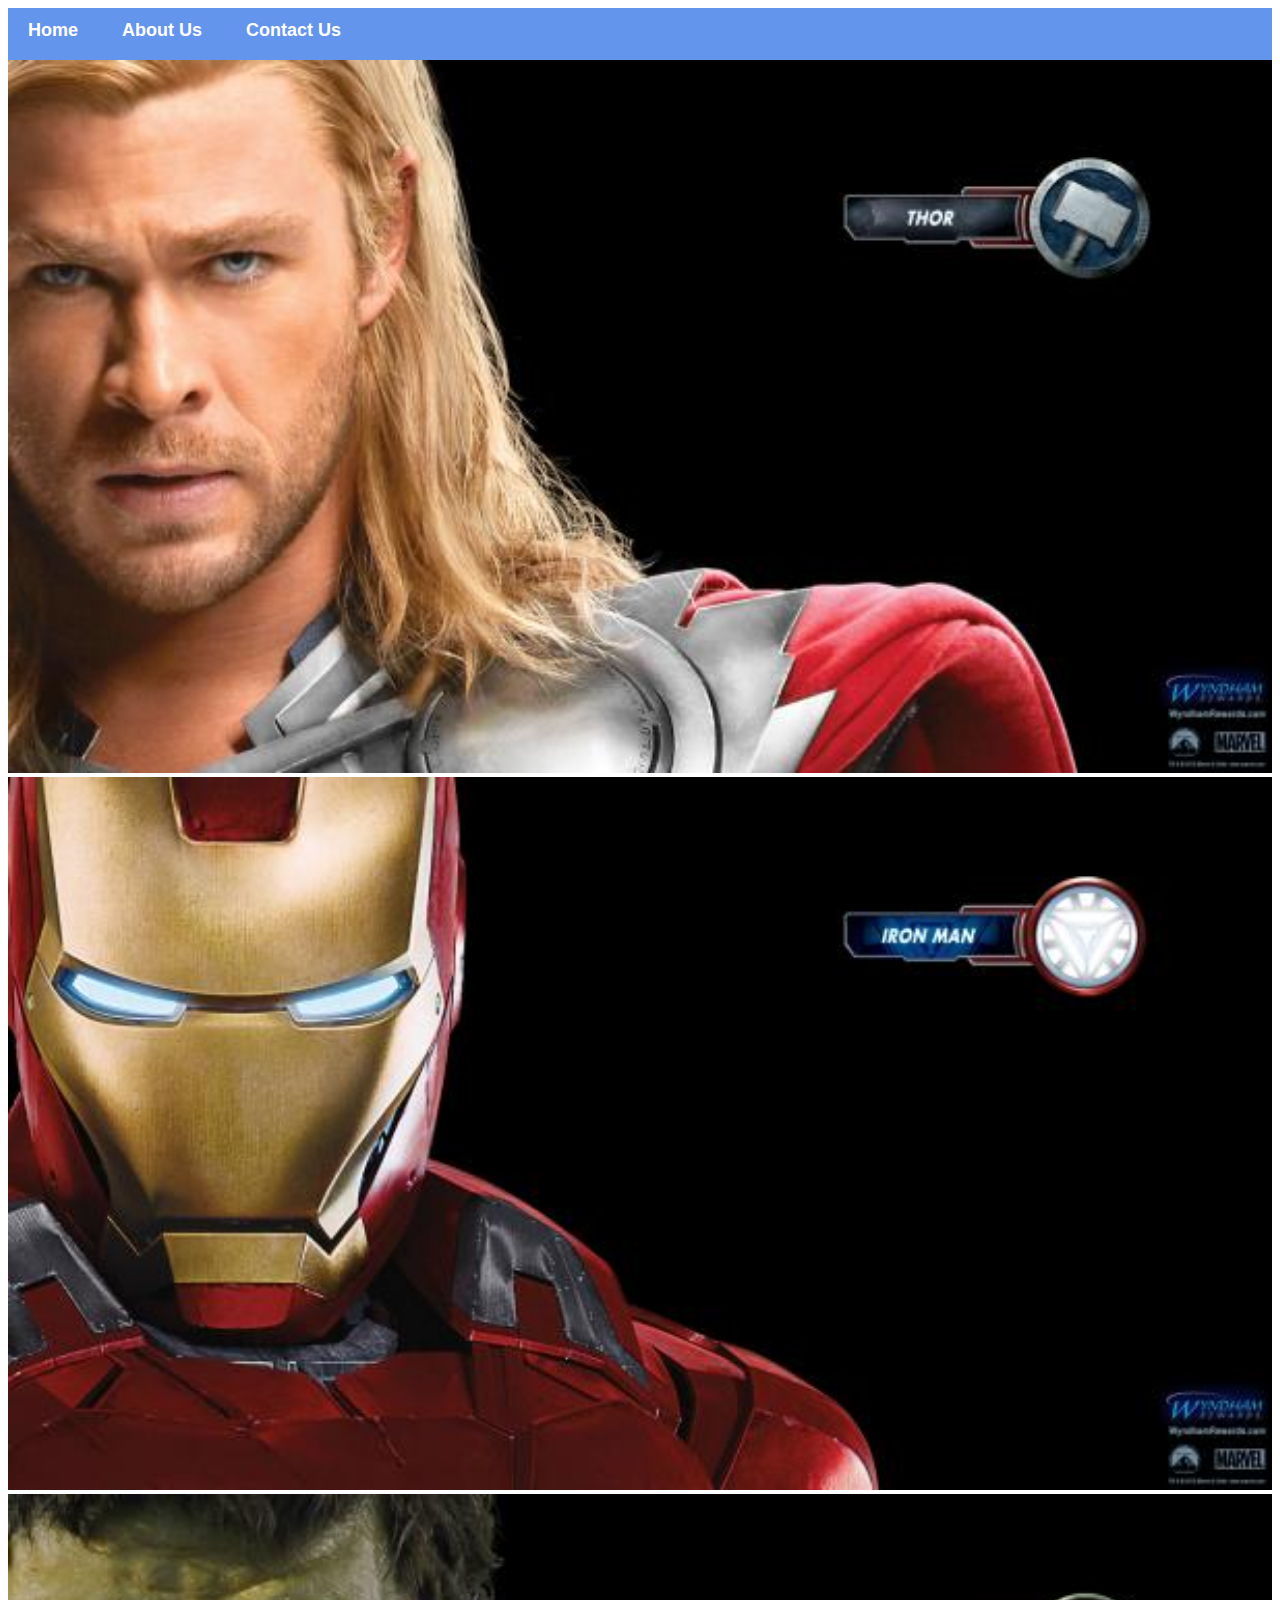
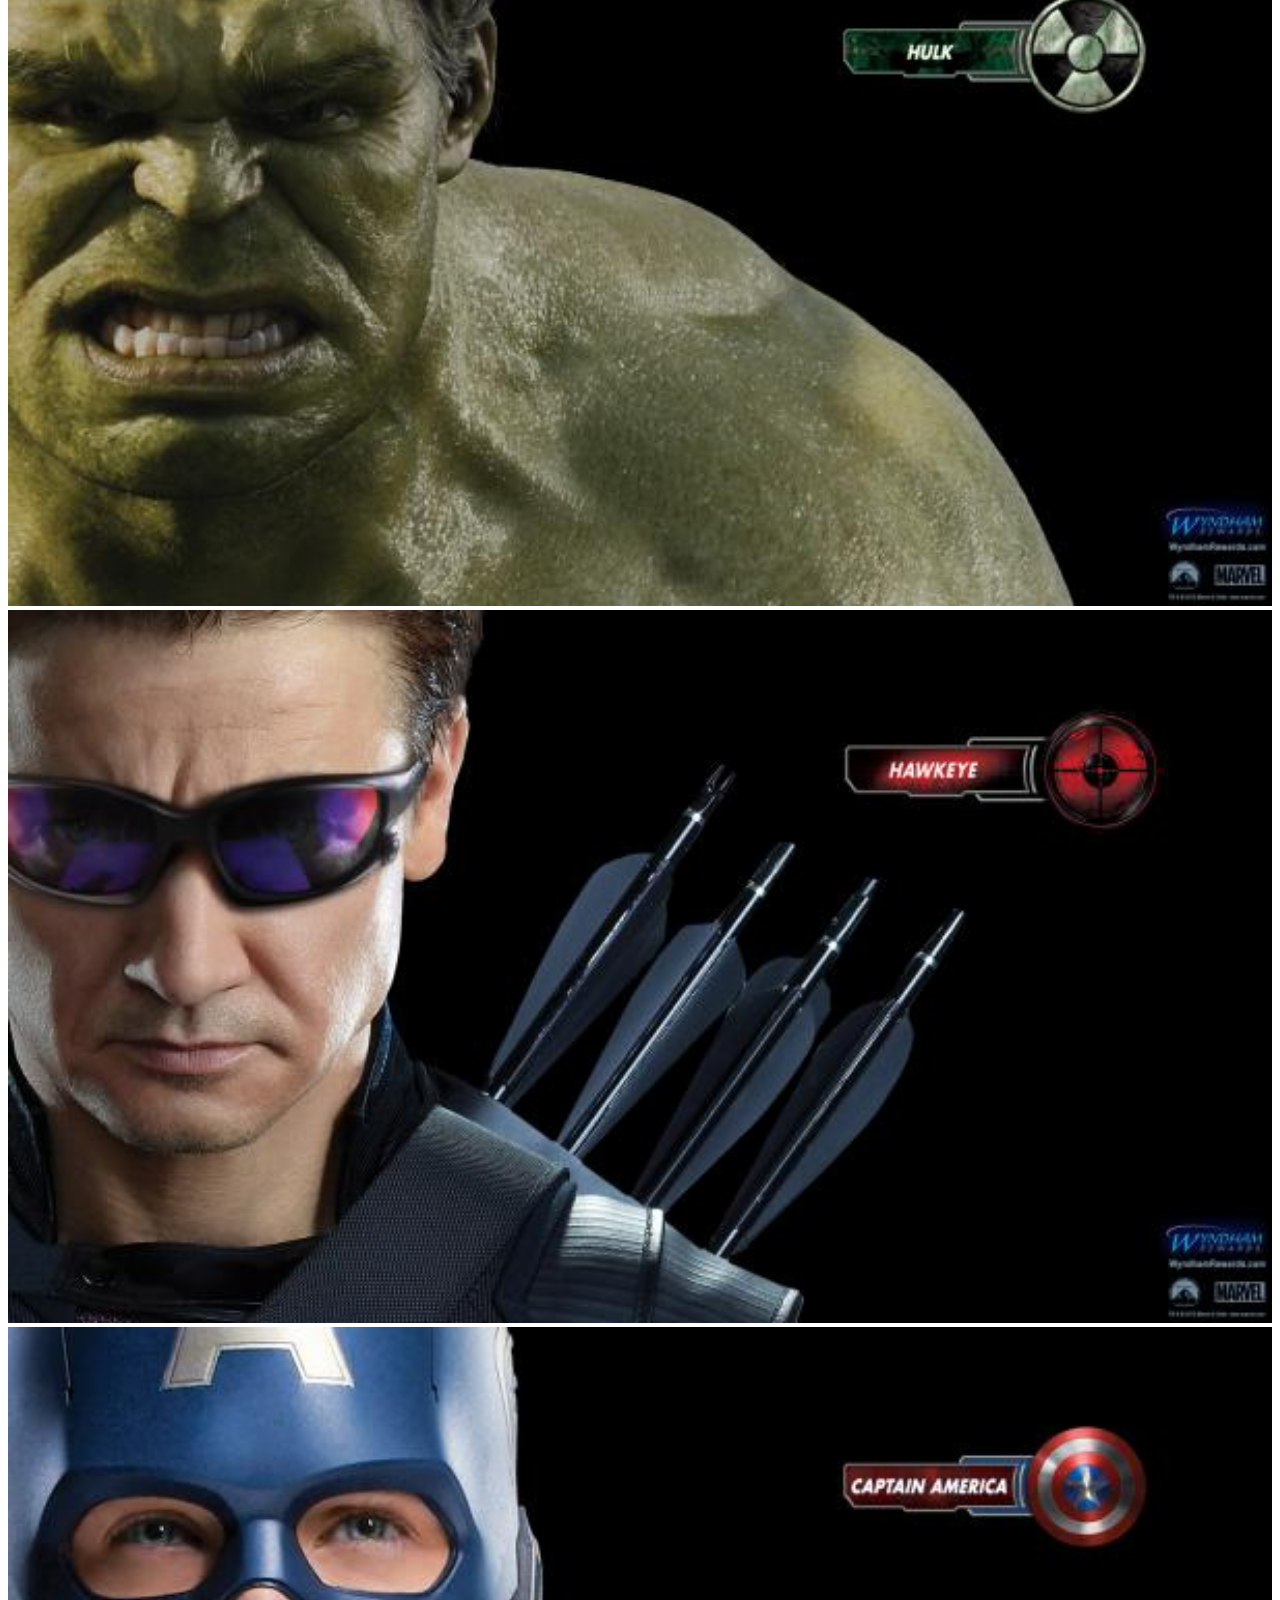
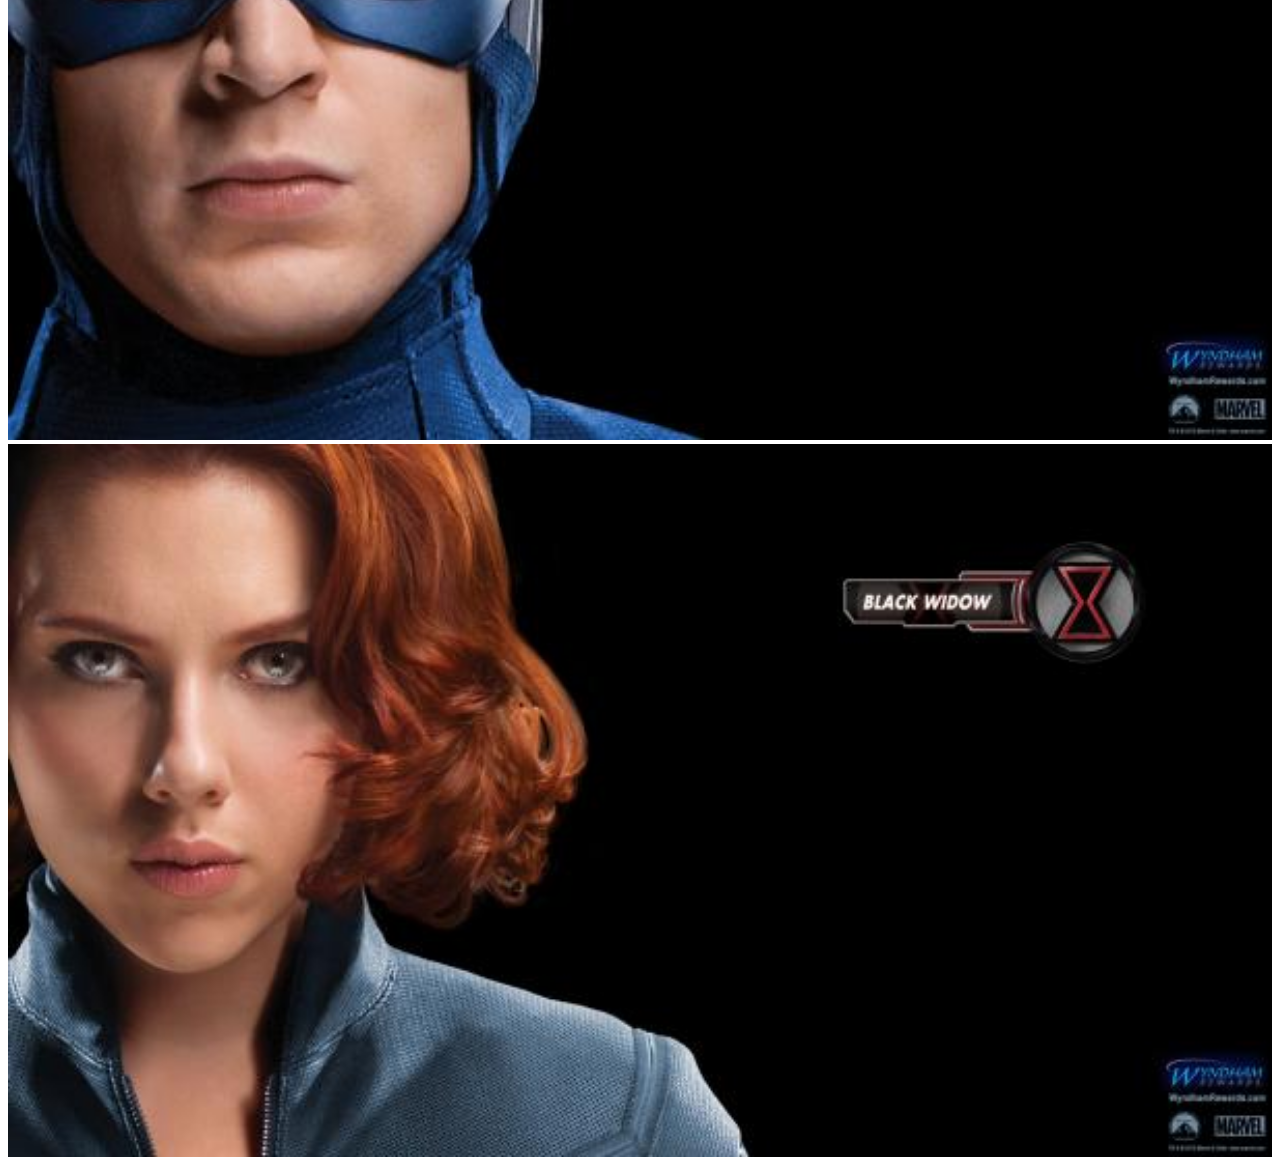
<file: index.html>
<!DOCTYPE html>
<html>
    <head>
    <link rel="stylesheet" href="style.css">
    </head>
    <body>
        <div id="menu">
            <a href="index.html">Home</a>
            <a href="about.html">About Us</a>
            <a href="contact.html">Contact Us</a>
        </div>
        <div class="gallery">
            <a href="avenger-1.html"><img src="images/avengers_01.jpg"/></a>
            <a href="avenger-2.html"><img src="images/avengers_02.jpg"/></a>
            <a href="avenger-3.html"><img src="images/avengers_03.jpg"/></a>
            <a href="avenger-4.html"><img src="images/avengers_04.jpg"/></a>
            <a href="avenger-5.html"><img src="images/avengers_05.jpg"/></a>
            <a href="avenger-6.html"><img src="images/avengers_06.jpg"/></a> 
        </div>
    </body>
</html>
</file>
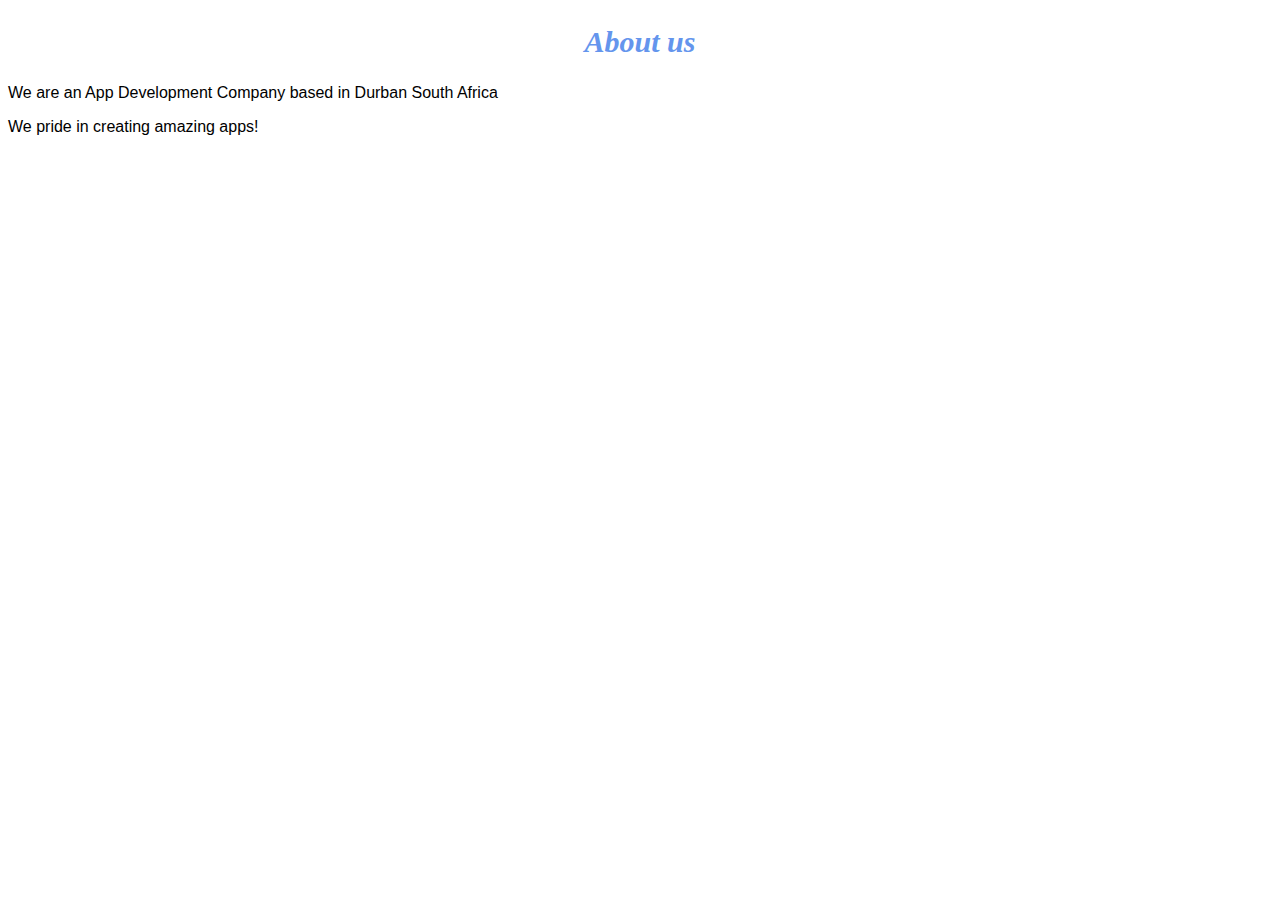
<file: about.html>
<!DOCTYPE html>
<html>
    <head>
    <link rel="stylesheet" href="style.css">
    </head>
    <body>
        <h2>About us</h2>
        <p>We are an App Development Company based in Durban South Africa</p>
        <p>We pride in creating amazing apps!</p>
        
    </body>
</html>
</file>
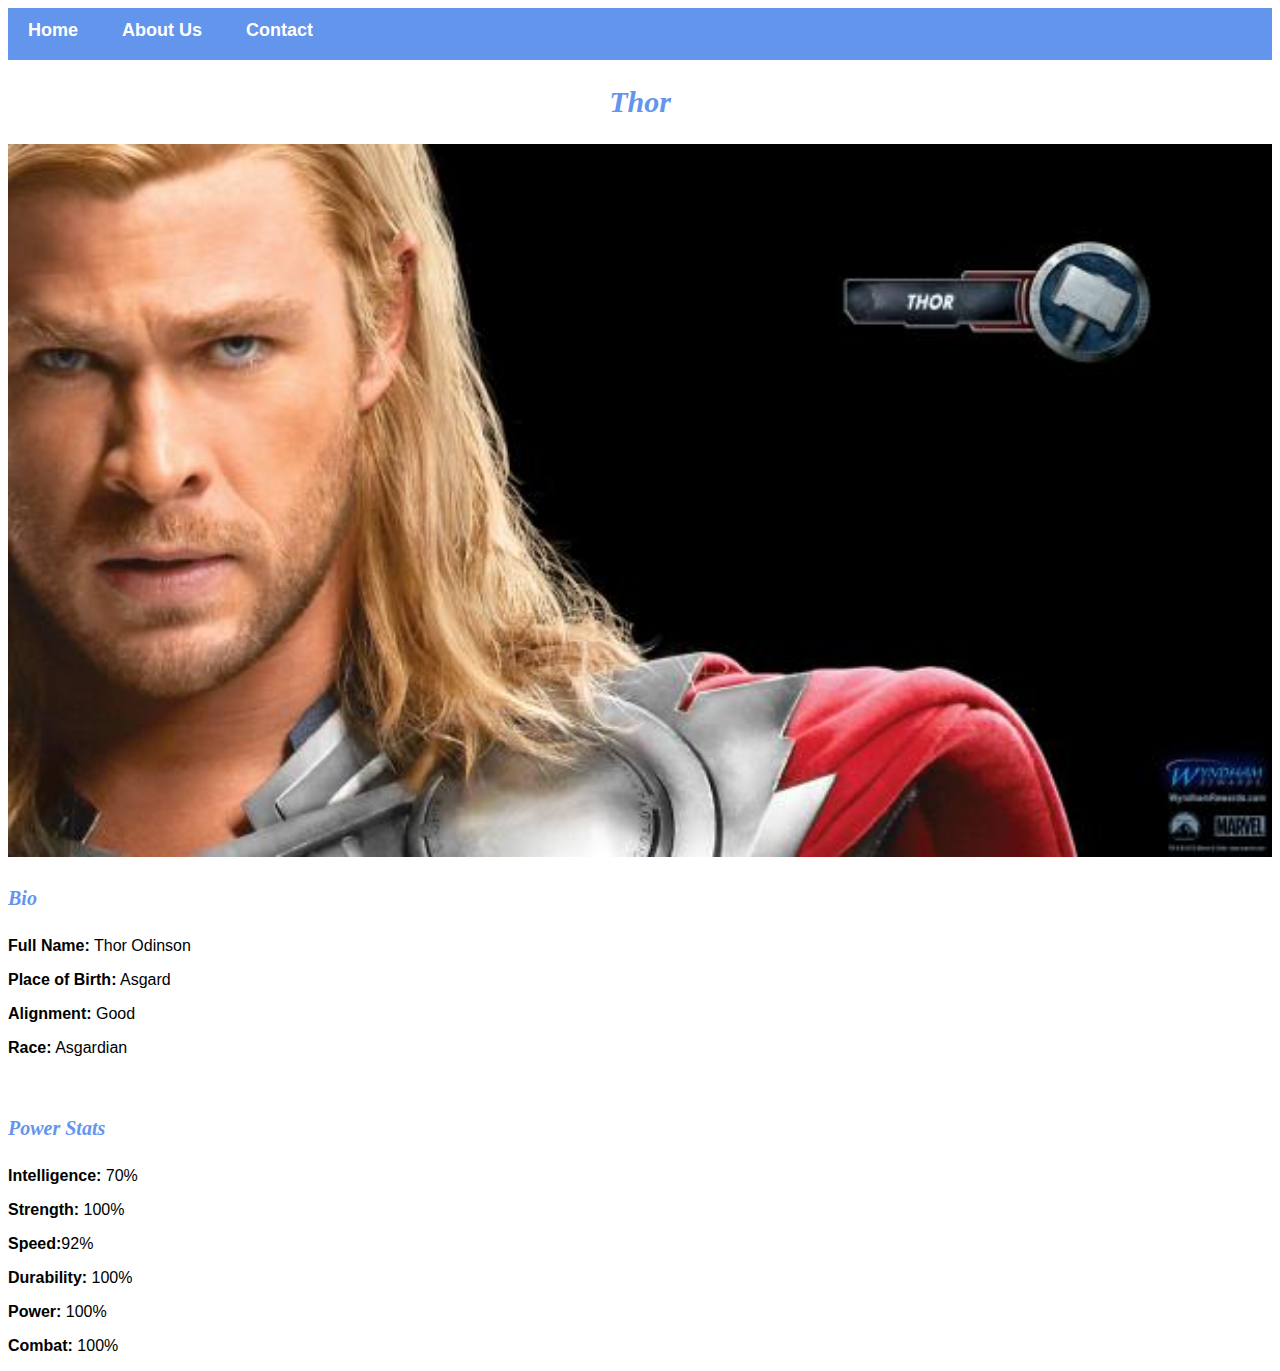
<file: avenger-1.html>
<!DOCTYPE html>
<html>
    <head>
    <link rel="stylesheet" href="style.css">
    </head>
    <body>
         <div id="menu">
            <a href="index.html">Home</a>
            <a href="about.html">About Us</a>
            <a href="contact.html">Contact</a>
        </div>
        <h2>Thor</h2>
        <div class="gallery">
            <img src="images/avengers_01.jpg"/>
        </div>
        <h4>Bio</h4>
        <p><b>Full Name:</b> Thor Odinson</p>
        <p><b>Place of Birth:</b> Asgard</p>
        <p><b>Alignment:</b> Good</p>
        <p><b>Race:</b> Asgardian</p>
        <br/>
        <h4>Power Stats</h4>
        <p><b>Intelligence:</b> 70%</p>
        <p><b>Strength:</b> 100%</p>
        <p><b>Speed:</b>92%</p>
        <p><b>Durability:</b> 100%</p>
        <p><b>Power:</b> 100%</p>
        <p><b>Combat:</b> 100%</p>
    </body>
</html>
</file>
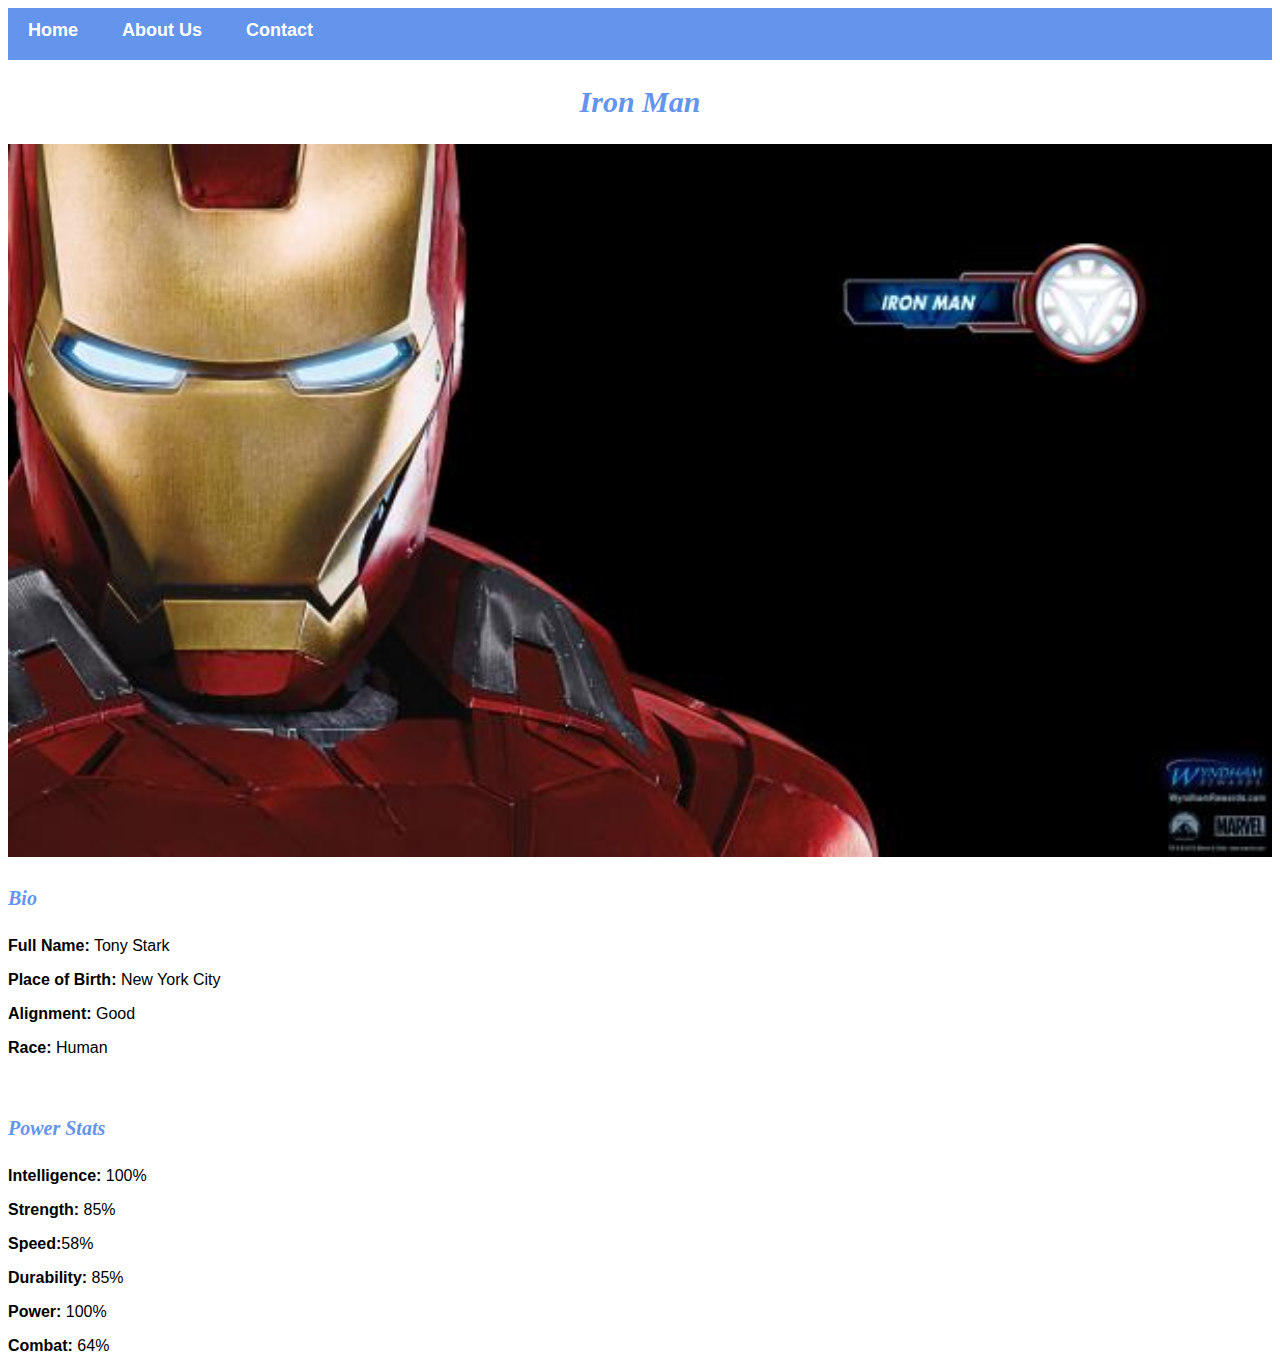
<file: avenger-2.html>
<!DOCTYPE html>
<html>
    <head>
    <link rel="stylesheet" href="style.css">
    </head>
    <body>
         <div id="menu">
            <a href="index.html">Home</a>
            <a href="about.html">About Us</a>
            <a href="contact.html">Contact</a>
        </div>
        <h2>Iron Man</h2>
        <div class="gallery">
            <img src="images/avengers_02.jpg"/>
        </div>
        <h4>Bio</h4>
        <p><b>Full Name:</b> Tony Stark</p>
        <p><b>Place of Birth:</b> New York City</p>
        <p><b>Alignment:</b> Good</p>
        <p><b>Race:</b> Human</p>
        <br/>
        <h4>Power Stats</h4>
        <p><b>Intelligence:</b> 100%</p>
        <p><b>Strength:</b> 85%</p>
        <p><b>Speed:</b>58%</p>
        <p><b>Durability:</b> 85%</p>
        <p><b>Power:</b> 100%</p>
        <p><b>Combat:</b> 64%</p>
    </body>
</html>
</file>
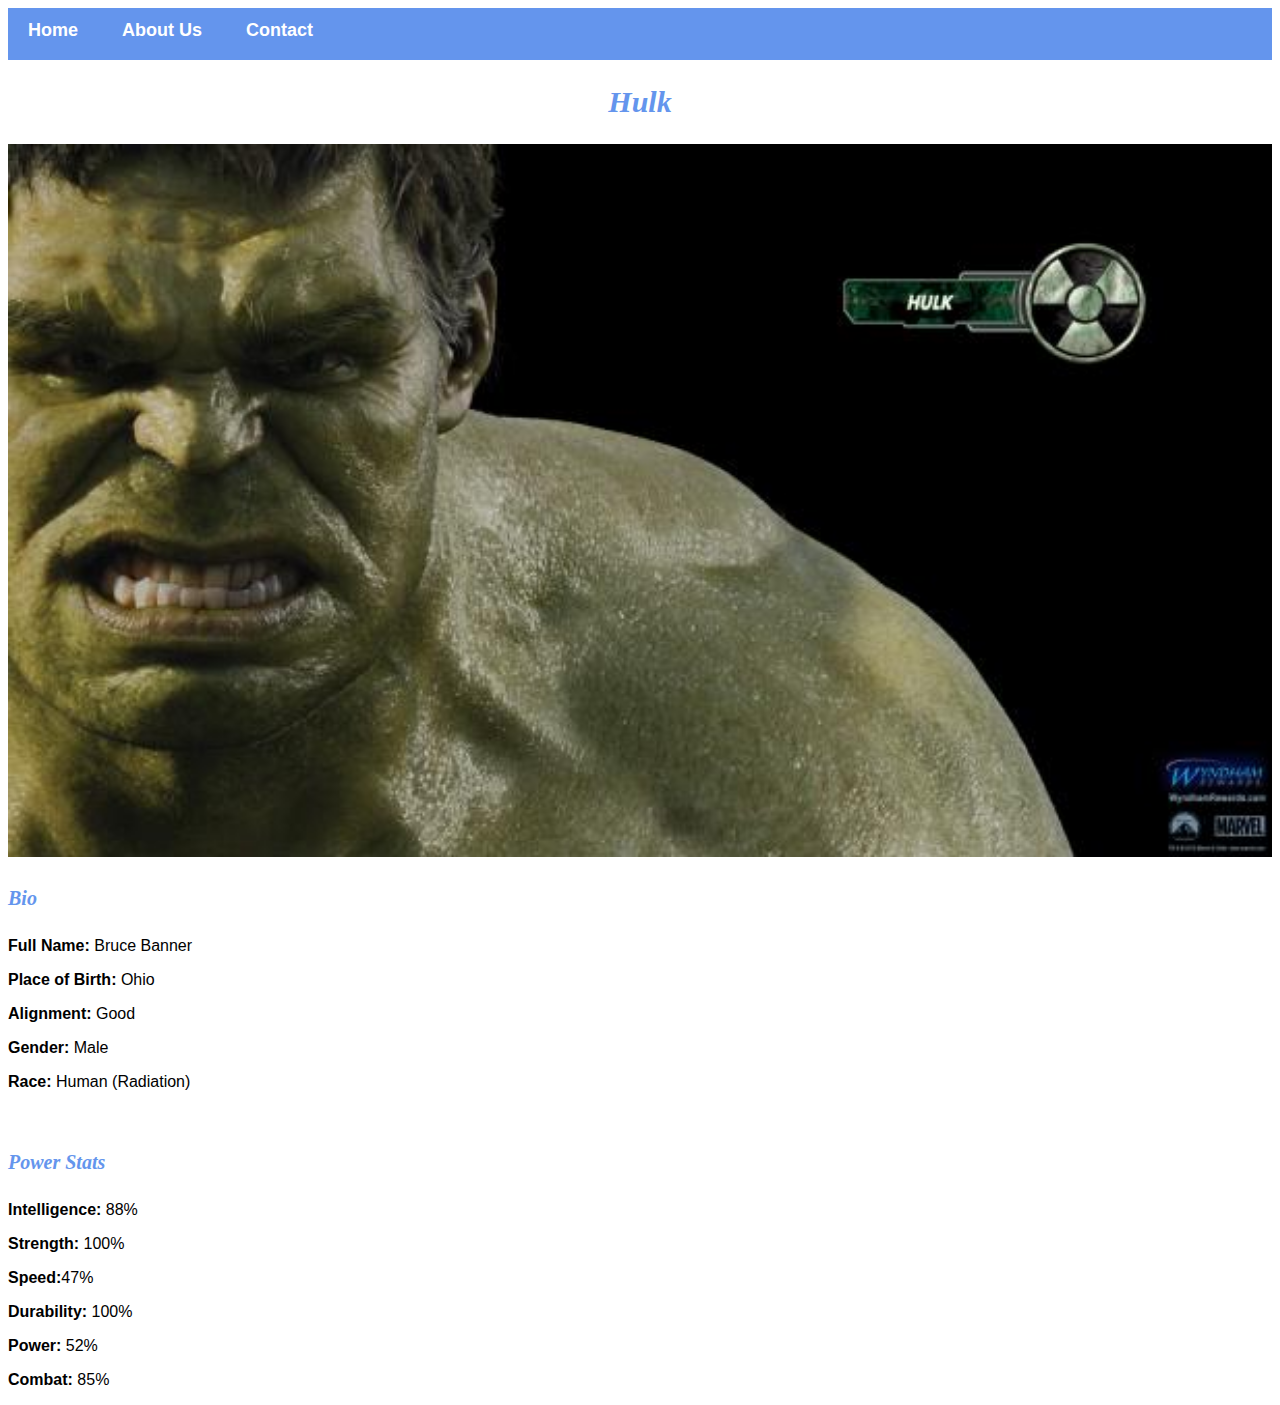
<file: avenger-3.html>
<!DOCTYPE html>
<html>
    <head>
    <link rel="stylesheet" href="style.css">
    </head>
    <body>
         <div id="menu">
            <a href="index.html">Home</a>
            <a href="about.html">About Us</a>
            <a href="contact.html">Contact</a>
        </div>
        <h2>Hulk</h2>
        <div class="gallery">
            <img src="images/avengers_03.jpg"/>
        </div>
        <h4>Bio</h4>
        <p><b>Full Name:</b> Bruce Banner</p>
        <p><b>Place of Birth:</b> Ohio</p>
        <p><b>Alignment:</b> Good</p>
        <p><b>Gender:</b> Male</p>
        <p><b>Race:</b> Human (Radiation)</p>
        <br/>
        <h4>Power Stats</h4>
        <p><b>Intelligence:</b> 88%</p>
        <p><b>Strength:</b> 100%</p>
        <p><b>Speed:</b>47%</p>
        <p><b>Durability:</b> 100%</p>
        <p><b>Power:</b> 52%</p>
        <p><b>Combat:</b> 85%</p>
    </body>
</html>
</file>
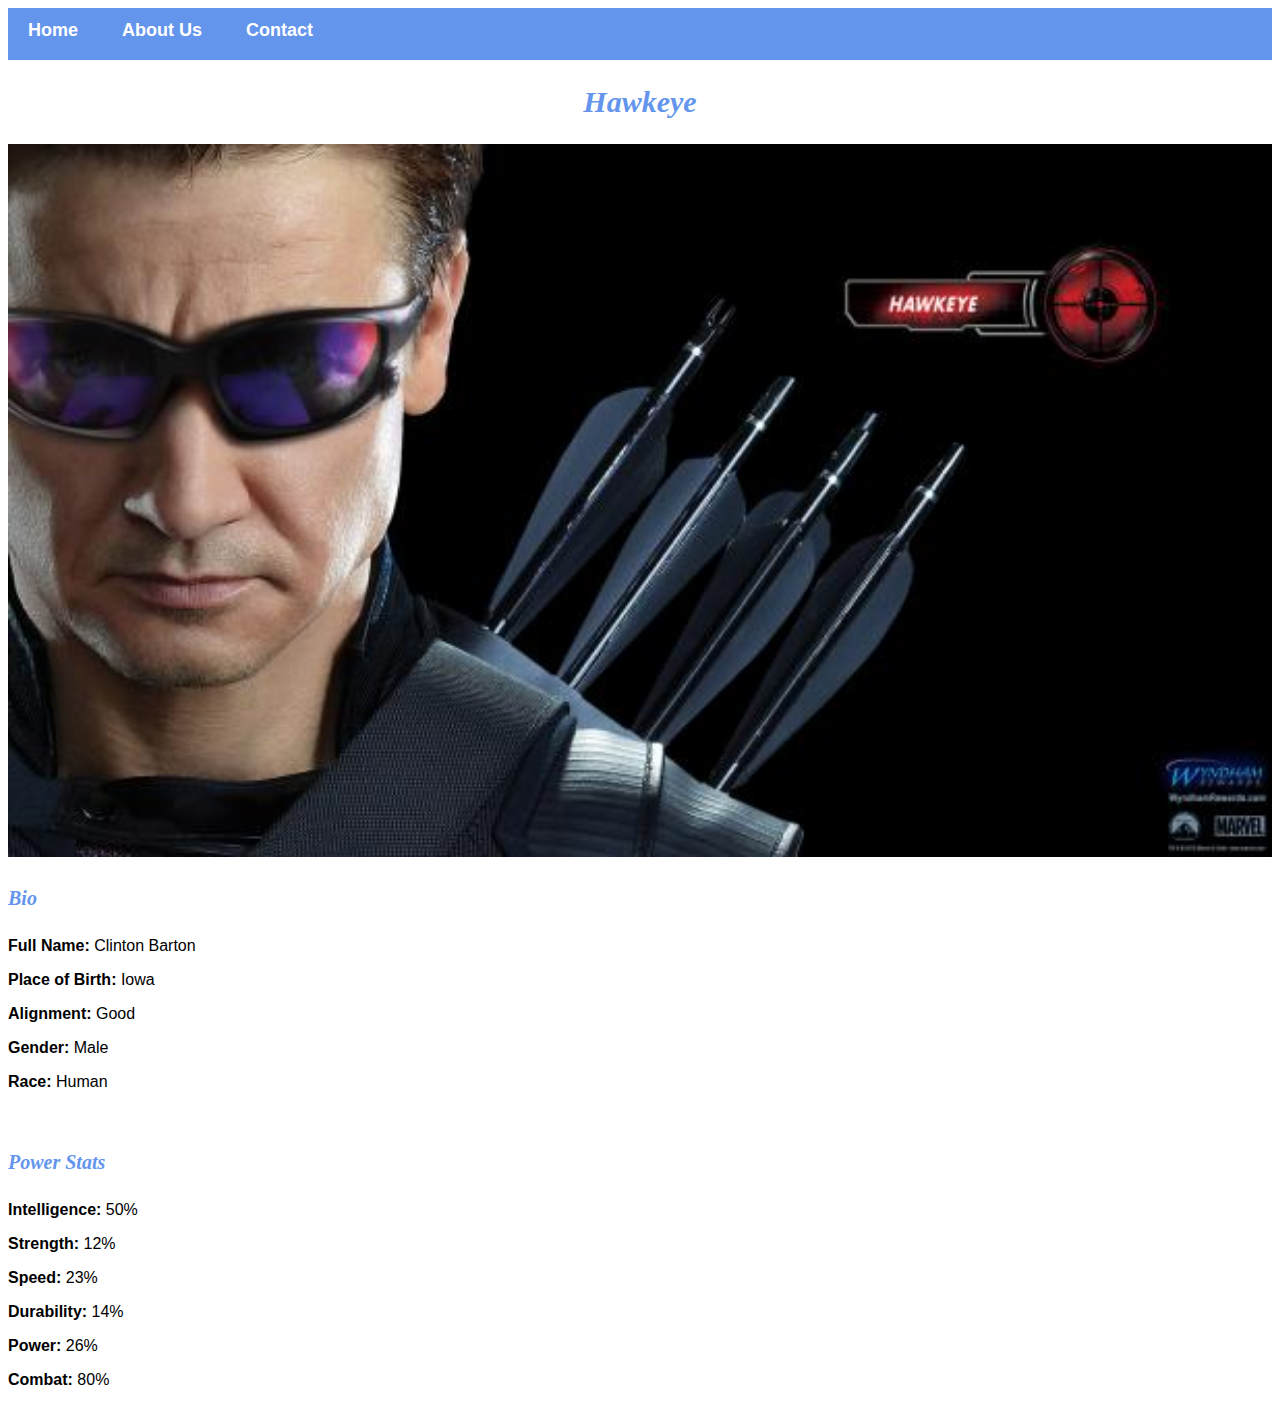
<file: avenger-4.html>
<!DOCTYPE html>
<html>
    <head>
    <link rel="stylesheet" href="style.css">
    </head>
    <body>
         <div id="menu">
            <a href="index.html">Home</a>
            <a href="about.html">About Us</a>
            <a href="contact.html">Contact</a>
        </div>
        <h2>Hawkeye</h2>
        <div class="gallery">
            <img src="images/avengers_04.jpg"/>
        </div>
        <h4>Bio</h4>
        <p><b>Full Name:</b> Clinton Barton</p>
        <p><b>Place of Birth:</b> Iowa</p>
        <p><b>Alignment:</b> Good</p>
        <p><b>Gender:</b> Male</p>
        <p><b>Race:</b> Human</p>
        <br/>
        <h4>Power Stats</h4>
        <p><b>Intelligence:</b> 50%</p>
        <p><b>Strength:</b> 12%</p>
        <p><b>Speed:</b> 23%</p>
        <p><b>Durability:</b> 14%</p>
        <p><b>Power:</b> 26%</p>
        <p><b>Combat:</b> 80%</p>
    </body>
</html>
</file>
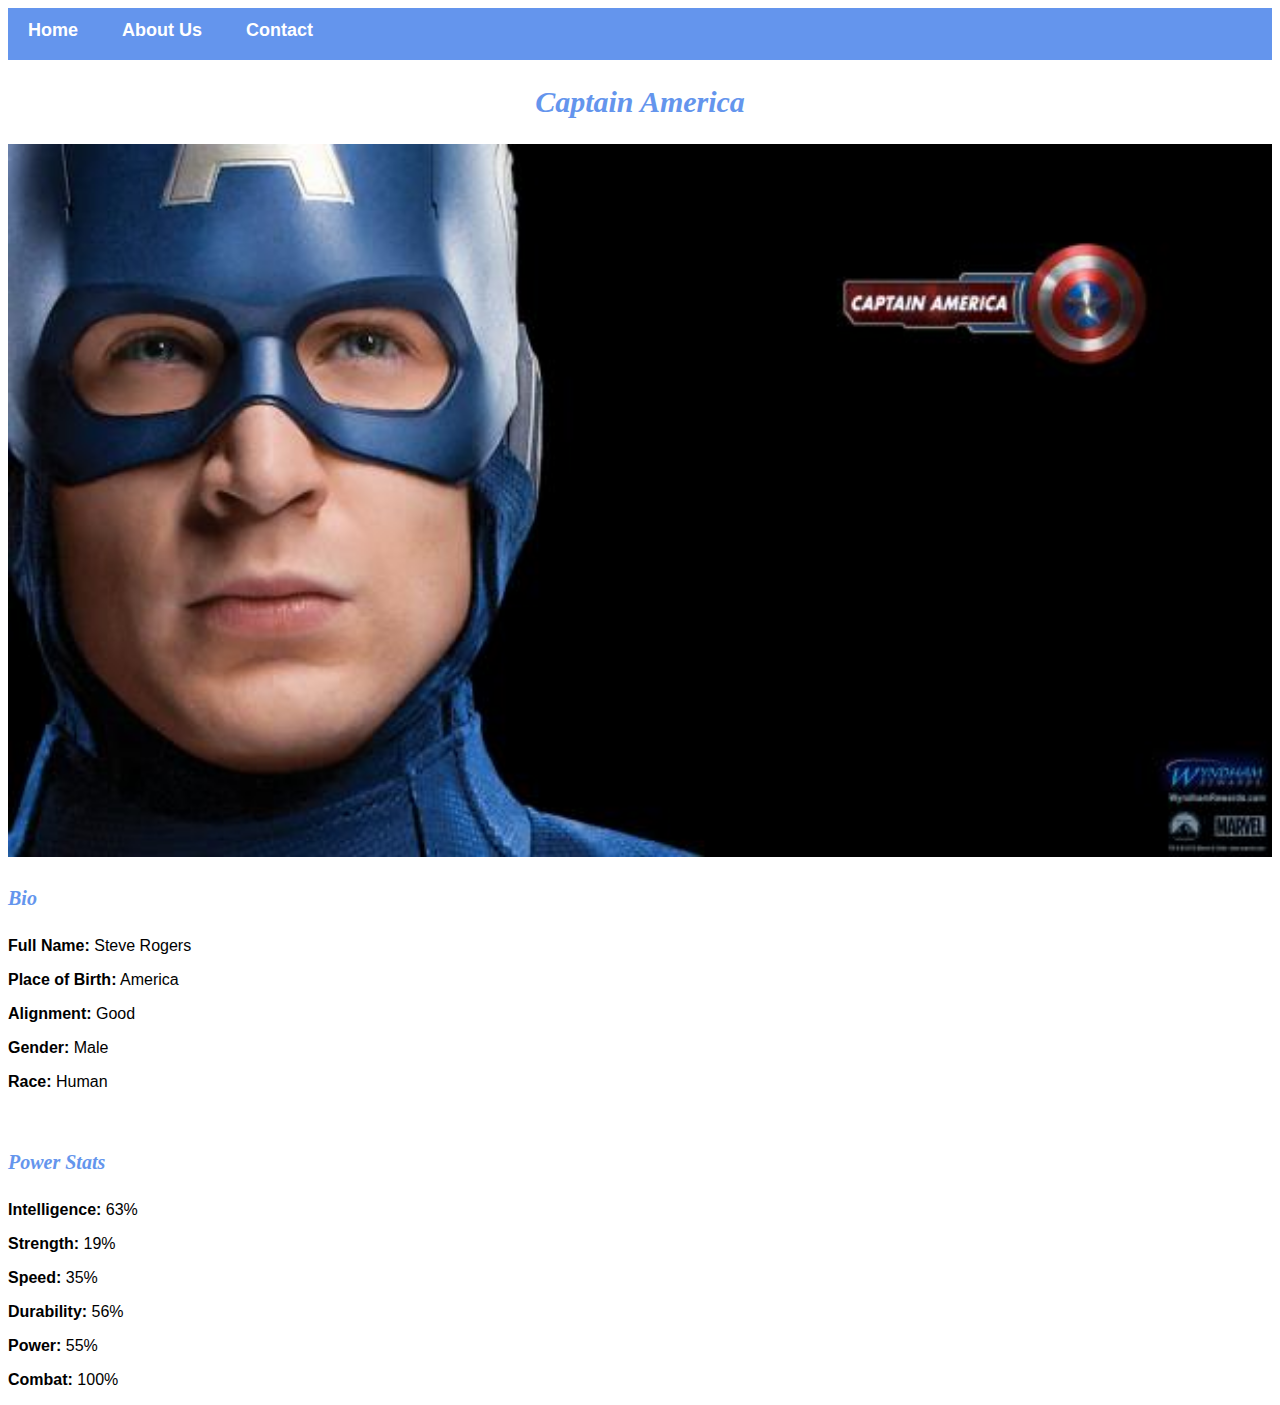
<file: avenger-5.html>
<!DOCTYPE html>
<html>
    <head>
    <link rel="stylesheet" href="style.css">
    </head>
    <body>
         <div id="menu">
            <a href="index.html">Home</a>
            <a href="about.html">About Us</a>
            <a href="contact.html">Contact</a>
        </div>
        <h2>Captain America</h2>
        <div class="gallery">
            <img src="images/avengers_05.jpg"/>
        </div>
        <h4>Bio</h4>
        <p><b>Full Name:</b> Steve Rogers</p>
        <p><b>Place of Birth:</b> America</p>
        <p><b>Alignment:</b> Good</p>
        <p><b>Gender:</b> Male</p>
        <p><b>Race:</b> Human</p>
        <br/>
        <h4>Power Stats</h4>
        <p><b>Intelligence:</b> 63%</p>
        <p><b>Strength:</b> 19%</p>
        <p><b>Speed:</b> 35%</p>
        <p><b>Durability:</b> 56%</p>
        <p><b>Power:</b> 55%</p>
        <p><b>Combat:</b> 100%</p>
    </body>
</html>
</file>
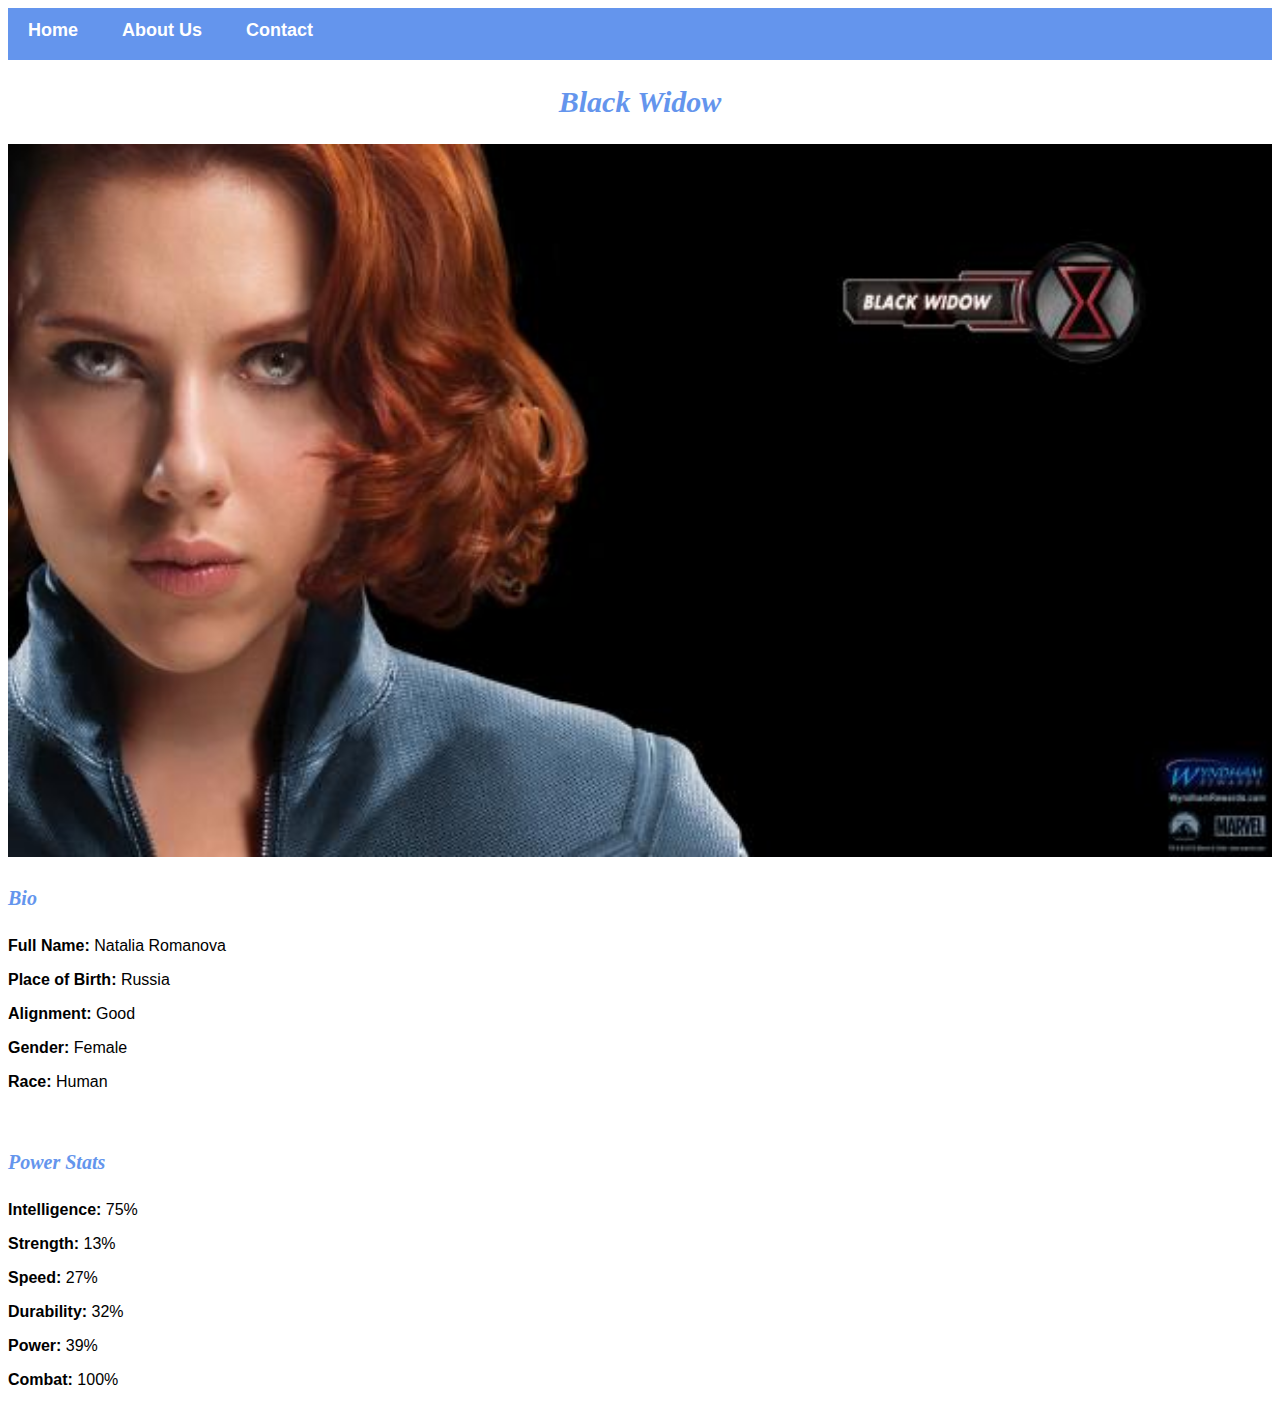
<file: avenger-6.html>
<!DOCTYPE html>
<html>
    <head>
    <link rel="stylesheet" href="style.css">
    </head>
    <body>
         <div id="menu">
            <a href="index.html">Home</a>
            <a href="about.html">About Us</a>
            <a href="contact.html">Contact</a>
        </div>
        <h2>Black Widow</h2>
        <div class="gallery">
            <img src="images/avengers_06.jpg"/>
        </div>
        <h4>Bio</h4>
        <p><b>Full Name:</b> Natalia Romanova</p>
        <p><b>Place of Birth:</b> Russia</p>
        <p><b>Alignment:</b> Good</p>
        <p><b>Gender:</b> Female</p>
        <p><b>Race:</b> Human</p>
        <br/>
        <h4>Power Stats</h4>
        <p><b>Intelligence:</b> 75%</p>
        <p><b>Strength:</b> 13%</p>
        <p><b>Speed:</b> 27%</p>
        <p><b>Durability:</b> 32%</p>
        <p><b>Power:</b> 39%</p>
        <p><b>Combat:</b> 100%</p>
    </body>
</html>
</file>
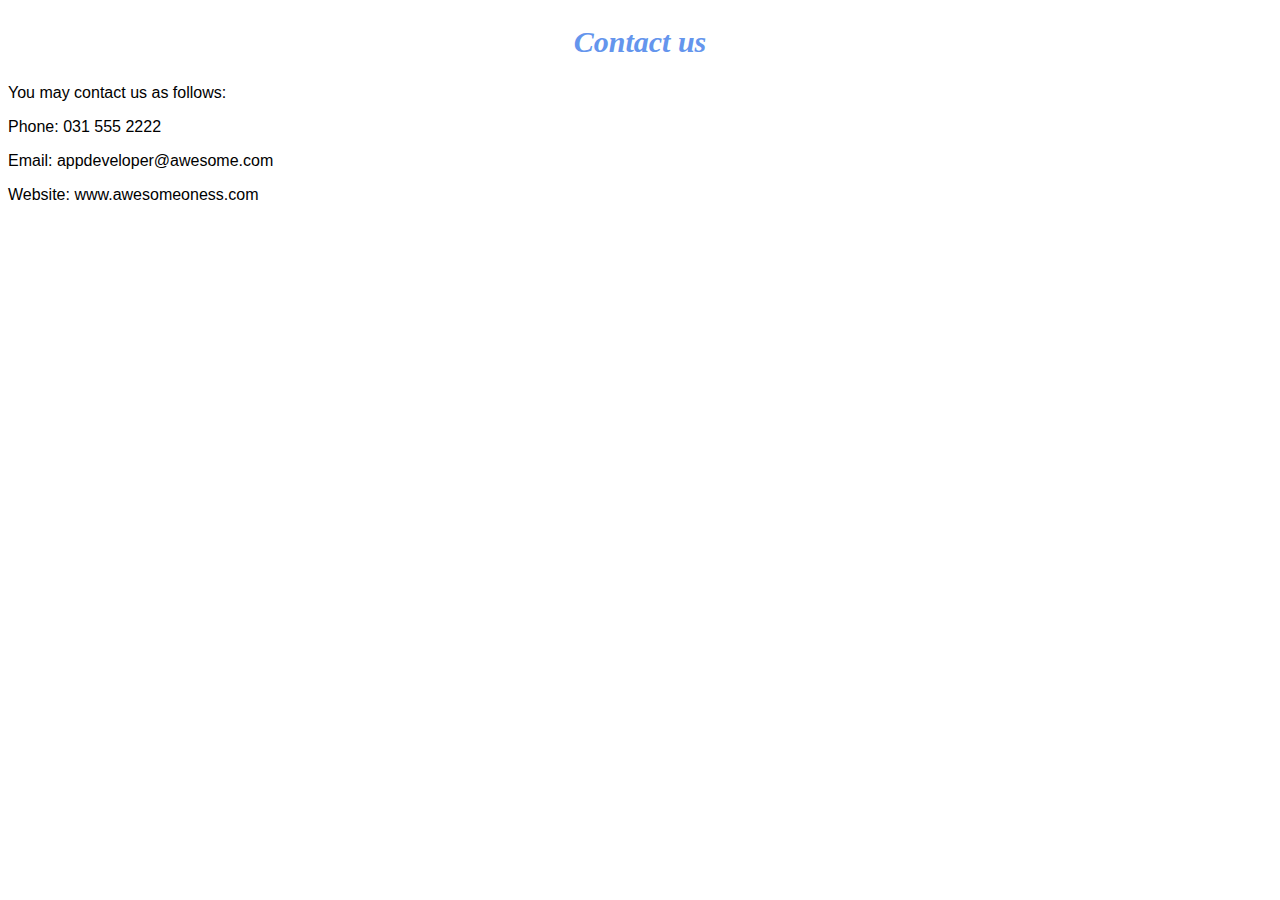
<file: contact.html>
<!DOCTYPE html>
<html>
    <head>
    <link rel="stylesheet" href="style.css">
    </head>
    <body>
        <h2>Contact us</h2>
        <p>You may contact us as follows:</p>
        <p>Phone: 031 555 2222</p>
        <p>Email: appdeveloper@awesome.com</p>
        <p>Website: www.awesomeoness.com</p>
        
    </body>
</html>
</file>
<file: style.css>
.gallery img{
    width: 100%
}

h2{
    font-family: Impact, fantasy;
    text-align: center;
    font-size: 30px;
    color: cornflowerblue;
    font-style: italic;
}

h4{
    font-family: Impact, fantasy;
    font-size: 20px;
    font-style: italic;
    color: cornflowerblue;
}

p{
    font-family: Helvetica, sans-serif;
}

#menu{
    width: 100%;
    height: 40px;
    background-color: cornflowerblue;
    padding-top: 12px;
   
}

#menu a{
    color: #ffffff;
    font-family: Helvetica, sans-serif;
    font-size: 18px;
    text-decoration: none;
    font-weight: 800;
    
    padding-left: 20px;
    padding-right: 20px;
   
}

#menu a:hover{
    color: #5077bd;
}
</file>
